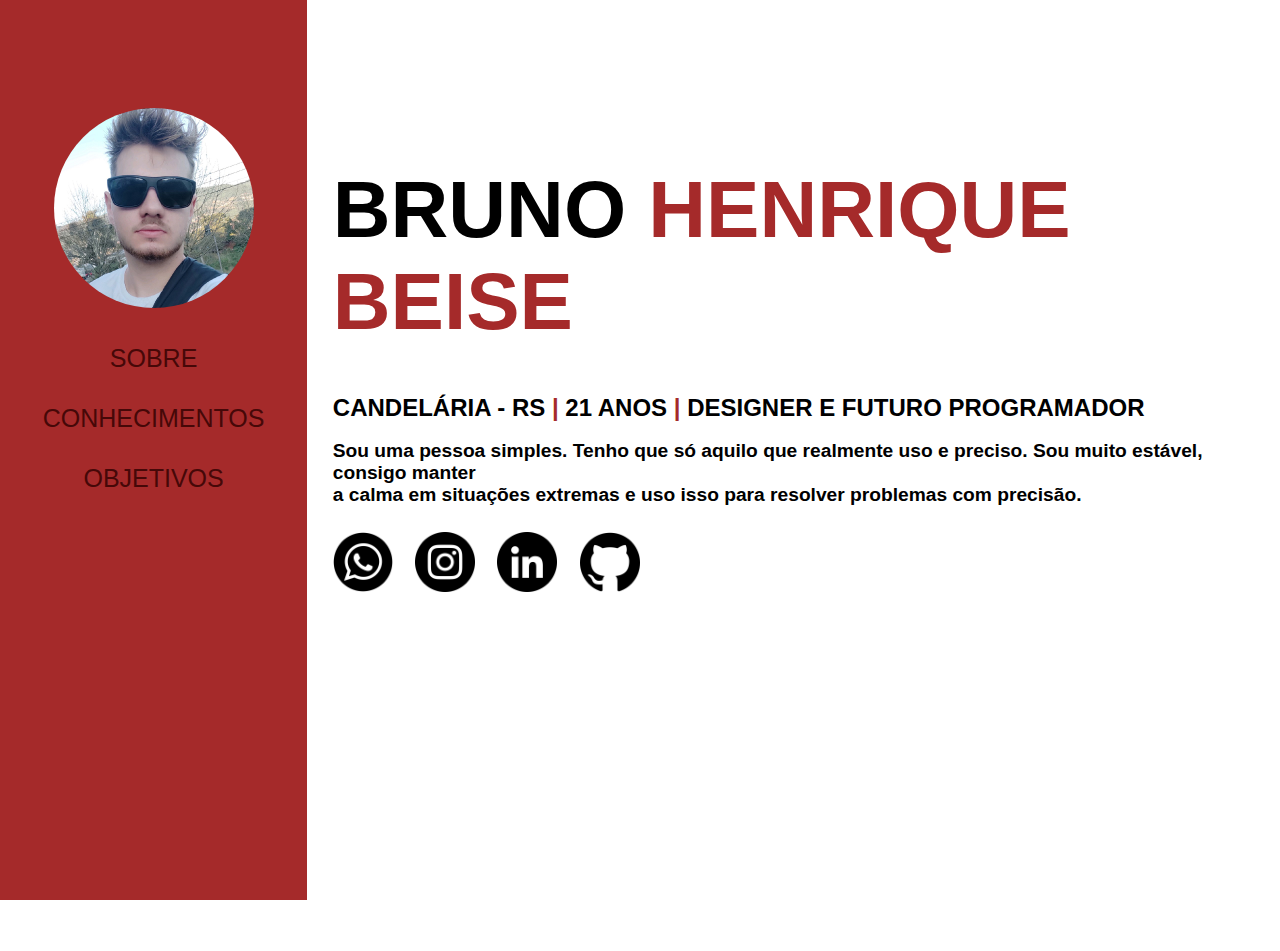
<file: index.html>
<!DOCTYPE html>
<html lang="en">
<head>
    <meta charset="UTF-8">
    <meta http-equiv="X-UA-Compatible" content="IE=edge">
    <meta name="viewport" content="width=device-width, initial-scale=1.0">
    <title>Document</title>
    <link rel="stylesheet" href="./style.css">
</head>
<body>
    <div class="menu">
        <nav style="text-align: center;">
            <img id="foto" src="./images/1659315550043.jfif" alt="">
            <p class="pnav"> <a href="index.html"> SOBRE</a></p> 
            <p class="pnav"> <a href="conhecimentos.html"> CONHECIMENTOS</a></p>  
            <p class="pnav"> <a href="objetivos.html"> OBJETIVOS</a></p> 
        </nav>


    </div>
    <div class="conteudo">
        <h1 style="font-size:80PX;">BRUNO <span> HENRIQUE BEISE</span></h1>
        <H2>CANDELÁRIA - RS <span>| </span> 21 ANOS <span> | </span>DESIGNER E FUTURO PROGRAMADOR</H2>
        <h3 style="margin-top: 2%;">Sou uma pessoa simples. Tenho que só aquilo que realmente uso e preciso. Sou muito estável, consigo manter </h3>
           <h3> a calma em situações extremas e uso isso para resolver problemas com precisão.</h3>
           <h3 
           id="links"> 
            <a target="_blank" href="https://wa.me/5551995529578?text=Ol%C3%A1+Growdever%2C+parece+que+seu+link+est%C3%A1+funcionando%21+Parab%C3%A9ns+%3A%29"><img class="imglink" src="./images/whatsapp.png" alt=""></a> 
            <a target="_blank" href="https://www.instagram.com/bruno_beise/"> <img class="imglink" src="./images/instagram.png" alt=""> </a> 
            <a target="_blank" href="https://www.linkedin.com/in/bruno-beise-61b325247/"> <img class="imglink" src="./images/linkedin.png" alt=""> </a> 
            <a target="_blank" href="https://github.com/brunobeise"> <img class="imglink" src="./images/logotipo-do-github.png" alt="">  
            </h3>

    </div>
    
</body>
</html>
</file>
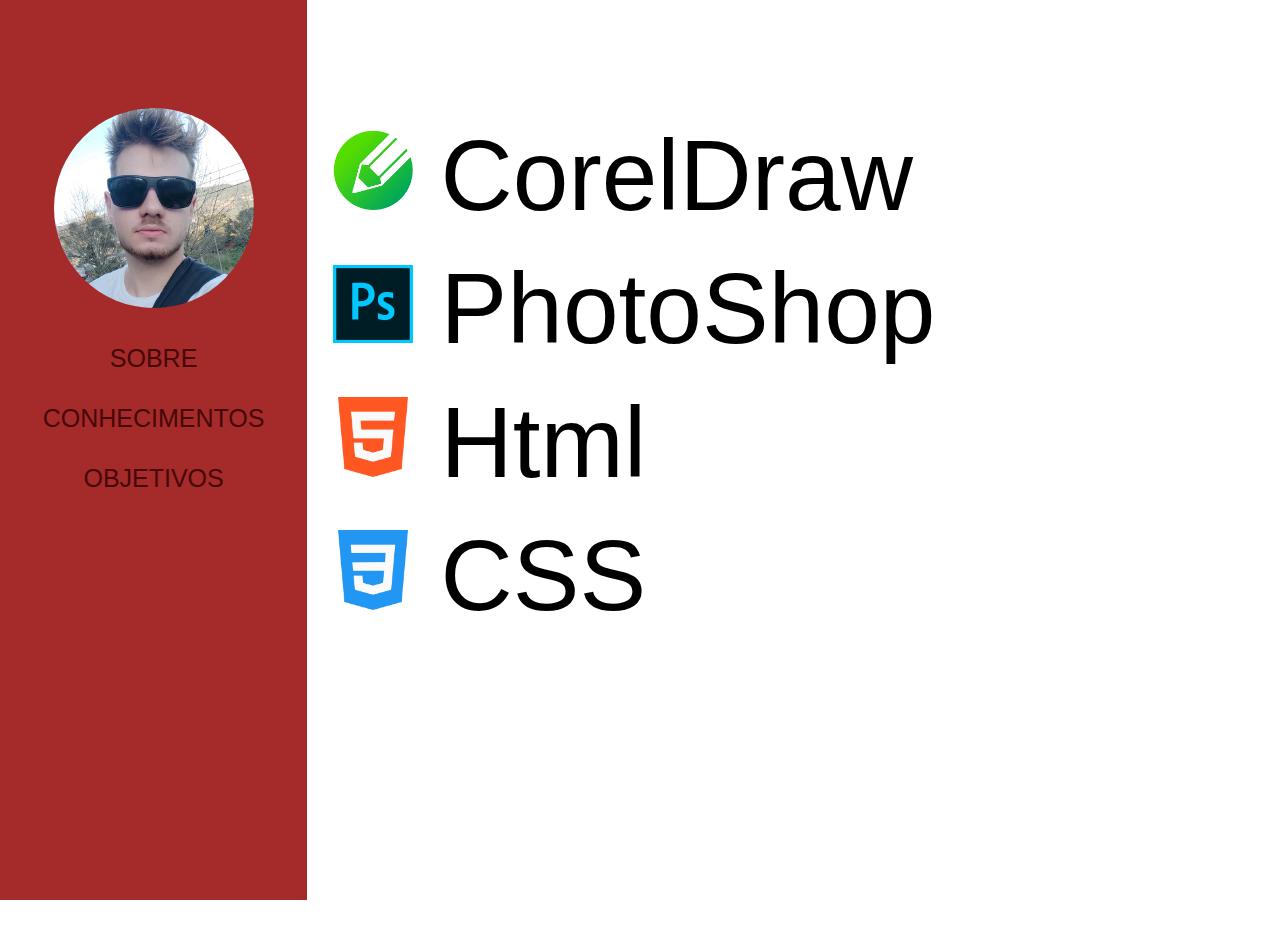
<file: conhecimentos.html>
<!DOCTYPE html>
<html lang="en">
<head>
    <meta charset="UTF-8">
    <meta http-equiv="X-UA-Compatible" content="IE=edge">
    <meta name="viewport" content="width=device-width, initial-scale=1.0">
    <title>Document</title>
    <link rel="stylesheet" href="./style.css">
</head>
<body style="display: flex;">
    <div class="menu">
        <nav style="text-align: center;">
            <img id="foto" src="./images/1659315550043.jfif" alt="">
            <p class="pnav"> <a href="index.html"> SOBRE</a></p> 
            <p class="pnav"> <a href="conhecimentos.html"> CONHECIMENTOS</a></p>  
            <p class="pnav"> <a href="objetivos.html"> OBJETIVOS</a></p> 
        </nav>


    </div>
    <div class="conteudo">
        <ul>
            <li class="imglista"> <img style="width: 80px;" src="./images/unnamed.png" alt="" srcset=""> CorelDraw</li>
            <li class="imglista" > <img style="width: 80px;" src="./images/Photoshop_CC_icon.png" alt=""> PhotoShop</li>
            <li class="imglista"> <img style="width: 80px;" src="./images/732212.png" alt=""> Html</li>
            <li class="imglista"> <img style="width: 80px;" src="./images/732190.png" alt=""> CSS</li>

        </ul>

    </div>
    
</body>
</html>
</file>
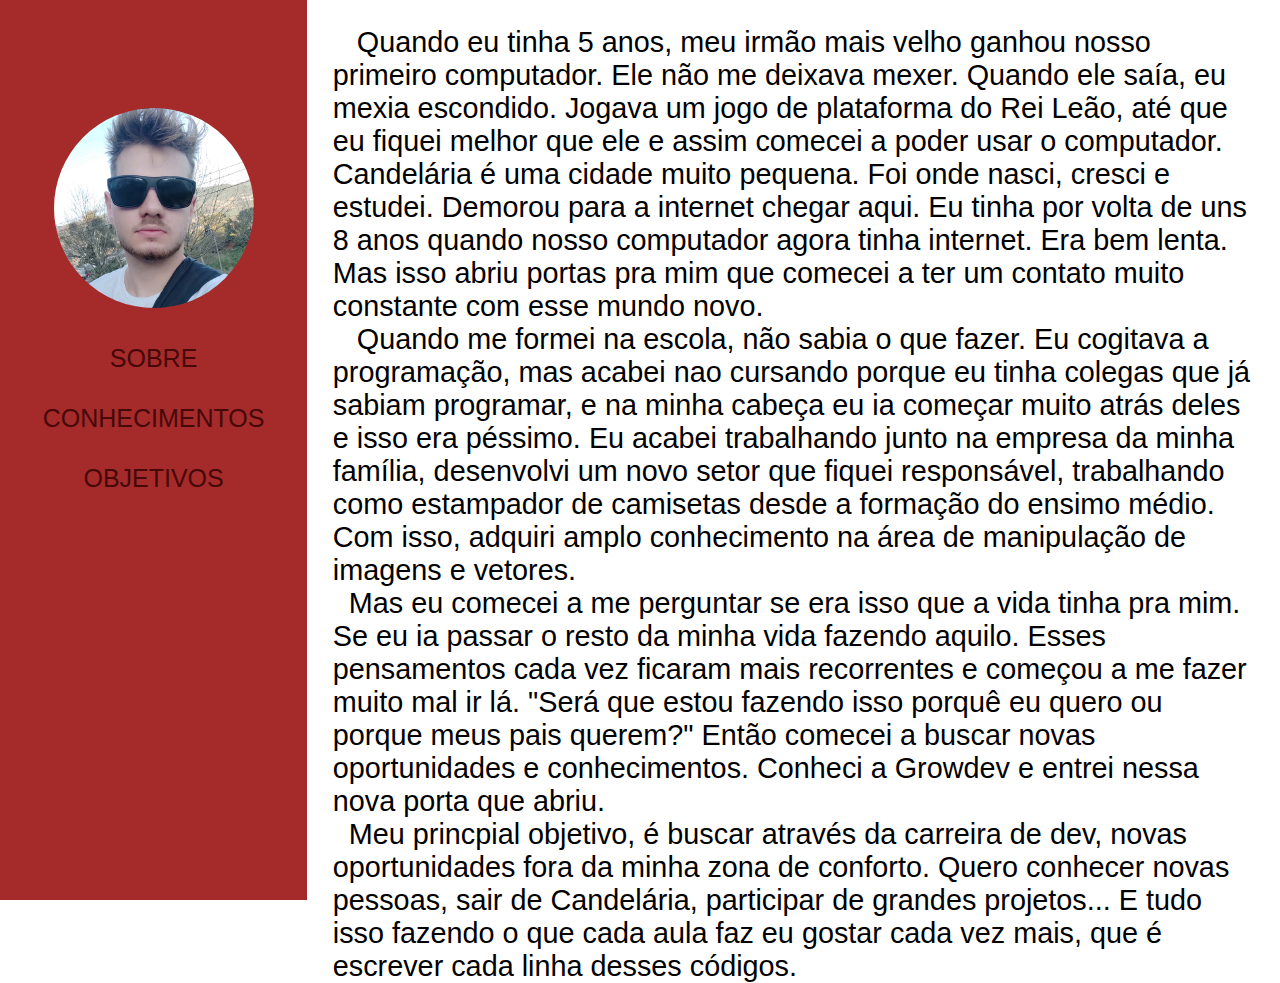
<file: objetivos.html>
<!DOCTYPE html>
<html lang="en">
<head>
    <meta charset="UTF-8">
    <meta http-equiv="X-UA-Compatible" content="IE=edge">
    <meta name="viewport" content="width=device-width, initial-scale=1.0">
    <title>Document</title>
    <link rel="stylesheet" href="./style.css">
</head>
<body style="display: flex;">
    <div class="menu">
        <nav style="text-align: center;">
            <img id="foto" src="./images/1659315550043.jfif" alt="">
            <p class="pnav"> <a href="index.html"> SOBRE</a></p> 
            <p class="pnav"> <a href="conhecimentos.html"> CONHECIMENTOS</a></p>  
            <p class="pnav"> <a href="objetivos.html"> OBJETIVOS</a></p> 
        </nav>


    </div>
    <div class="conteudo">
        <p class="pobj">&nbsp&nbsp  Quando eu tinha 5 anos, meu irmão mais velho ganhou nosso primeiro computador. Ele não me deixava mexer. Quando ele saía, eu mexia escondido. Jogava um jogo de plataforma do Rei Leão, até que eu fiquei melhor que ele e assim comecei a poder usar o computador.
         Candelária é uma cidade muito pequena. Foi onde nasci, cresci e estudei. Demorou para a internet chegar aqui. Eu tinha por volta de uns 8 anos quando nosso computador agora tinha internet. Era bem lenta. Mas isso abriu portas pra mim que comecei a ter um contato muito constante com esse mundo novo. </p>
         <p class="pobj">
            &nbsp&nbsp Quando me formei na escola, não sabia o que fazer. Eu cogitava a programação, mas acabei nao cursando porque eu tinha colegas que já sabiam programar, e na minha cabeça eu ia começar muito atrás deles e isso era péssimo. Eu acabei trabalhando junto na empresa da minha família, desenvolvi um novo setor que fiquei responsável, trabalhando como estampador de camisetas desde a formação do ensimo médio. Com isso, adquiri amplo conhecimento na área de manipulação de imagens e vetores.
         </p>
         <p class="pobj">
            &nbsp&nbspMas eu comecei a me perguntar se era isso que a vida tinha pra mim. Se eu ia passar o resto da minha vida fazendo aquilo. Esses pensamentos cada vez ficaram mais recorrentes e começou a me fazer muito mal ir lá. "Será que estou fazendo isso porquê eu quero ou porque meus pais querem?" Então comecei a buscar novas oportunidades e conhecimentos. Conheci a Growdev e entrei nessa nova porta que abriu.
         </p>
         <p class="pobj">
            &nbsp&nbspMeu princpial objetivo, é buscar através da carreira de dev, novas oportunidades fora da minha zona de conforto. Quero conhecer novas pessoas, sair de Candelária, participar de grandes projetos... E tudo isso fazendo o que cada aula faz eu gostar cada vez mais, que é escrever cada linha desses códigos. 
         </p>

    </div>
    
</body>
</html>
</file>
<file: style.css>
* {
    margin: 0;
    padding: 0;
}

.imglink {
    width: 60px;
    margin-top: 3%;
    margin-right: 2%;
}

#links {
    margin-right: 8%;
}

body {
    display: flex;
    overflow-y: hidden;
}


.menu {
    background-color: brown;
    width: 25vw;
    height: 100vh;
}

.conteudo {
    background-color: rgb(255, 255, 255);
    width: 75vw;
    height: 100vh;
    margin-left: 2%;
    margin-top: 2%;
    margin-right: 2%;
    margin-bottom: 2%;

}

H2 {
    font-family: 'Gill Sans', 'Gill Sans MT', Calibri, 'Trebuchet MS', sans-serif;
    margin-top: 5%;
}

h1 {
    font-family: 'Gill Sans', 'Gill Sans MT', Calibri, 'Trebuchet MS', sans-serif;
    margin-top: 15%;
}

h3 {
    font-family: 'Gill Sans', 'Gill Sans MT', Calibri, 'Trebuchet MS', sans-serif;
    font-size: 120%;
}


#foto {
   width: 200px;
   height: 200px;
   border-radius: 50%;
   margin-top: 35%;
}

nav {
margin: auto;
    font-size: 25px;
    font-family: 'Gill Sans', 'Gill Sans MT', Calibri, 'Trebuchet MS', sans-serif ;
}

.pnav {
    margin-top: 10%;
}


a {
    text-decoration: none;
   color: rgb(70, 8, 8);
   }

a:hover {

color: white; 

transition: 0.3s;

opacity: 0.7;

}

span {
   color: brown;
}

ul {
    font-size: 100px;
    font-family: 'Gill Sans', 'Gill Sans MT', Calibri, 'Trebuchet MS', sans-serif;
    margin-top: 10%;
    margin-bottom: 10%;
   list-style-type: none;
}
 
li {
    margin-top: 2%;
}

.pobj {
    font-family: 'Gill Sans', 'Gill Sans MT', Calibri, 'Trebuchet MS', sans-serif;
    font-size: 180%;
}
</file>
